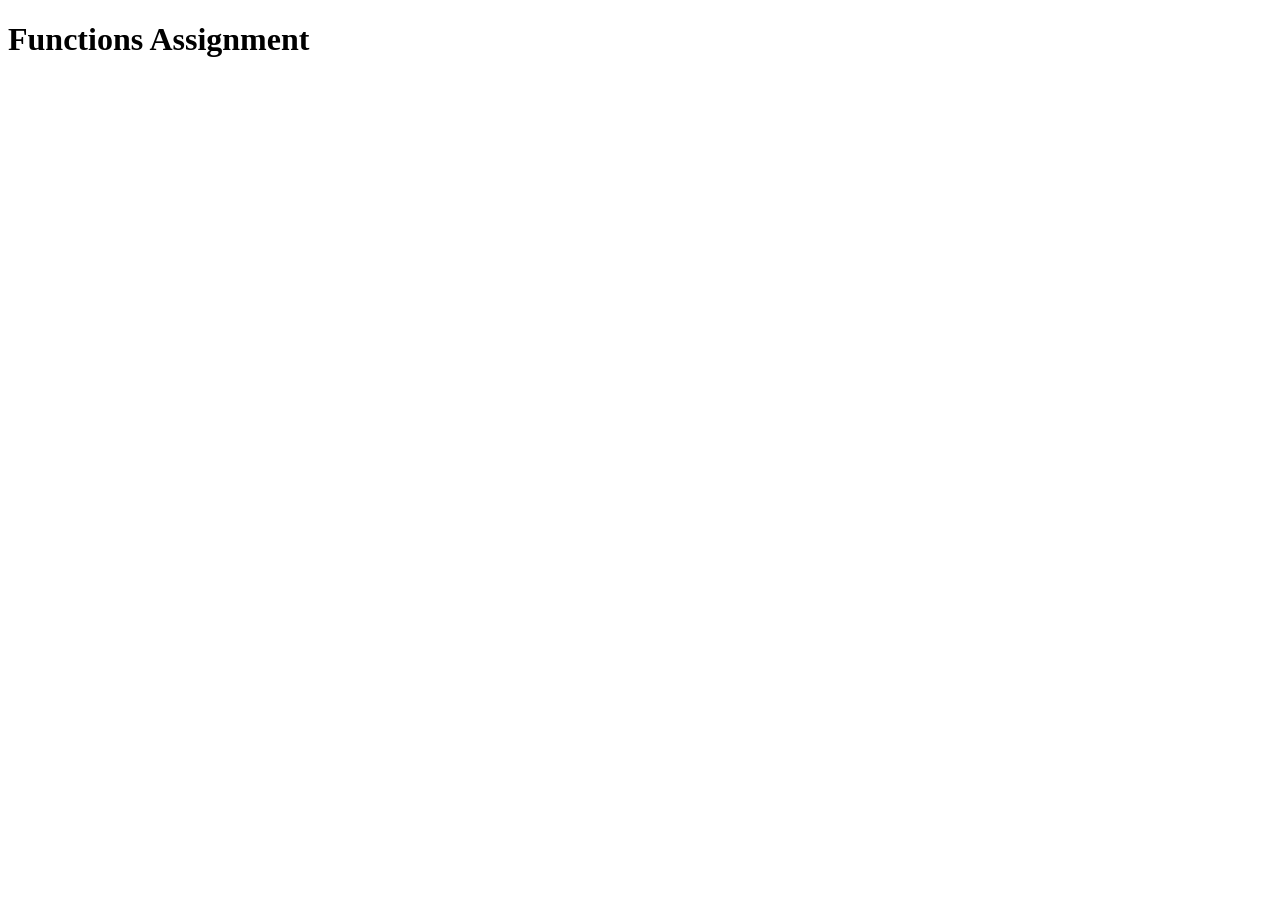
<file: index.html>
<!DOCTYPE html>
<html lang="en">
<head>
    <meta charset="UTF-8">
    <meta name="viewport" content="width=device-width, initial-scale=1.0">
    <title>Functions</title>
</head>
<body>
    <h1>Functions Assignment</h1>
    <script src="/script.js"></script>
</body>
</html>
</file>
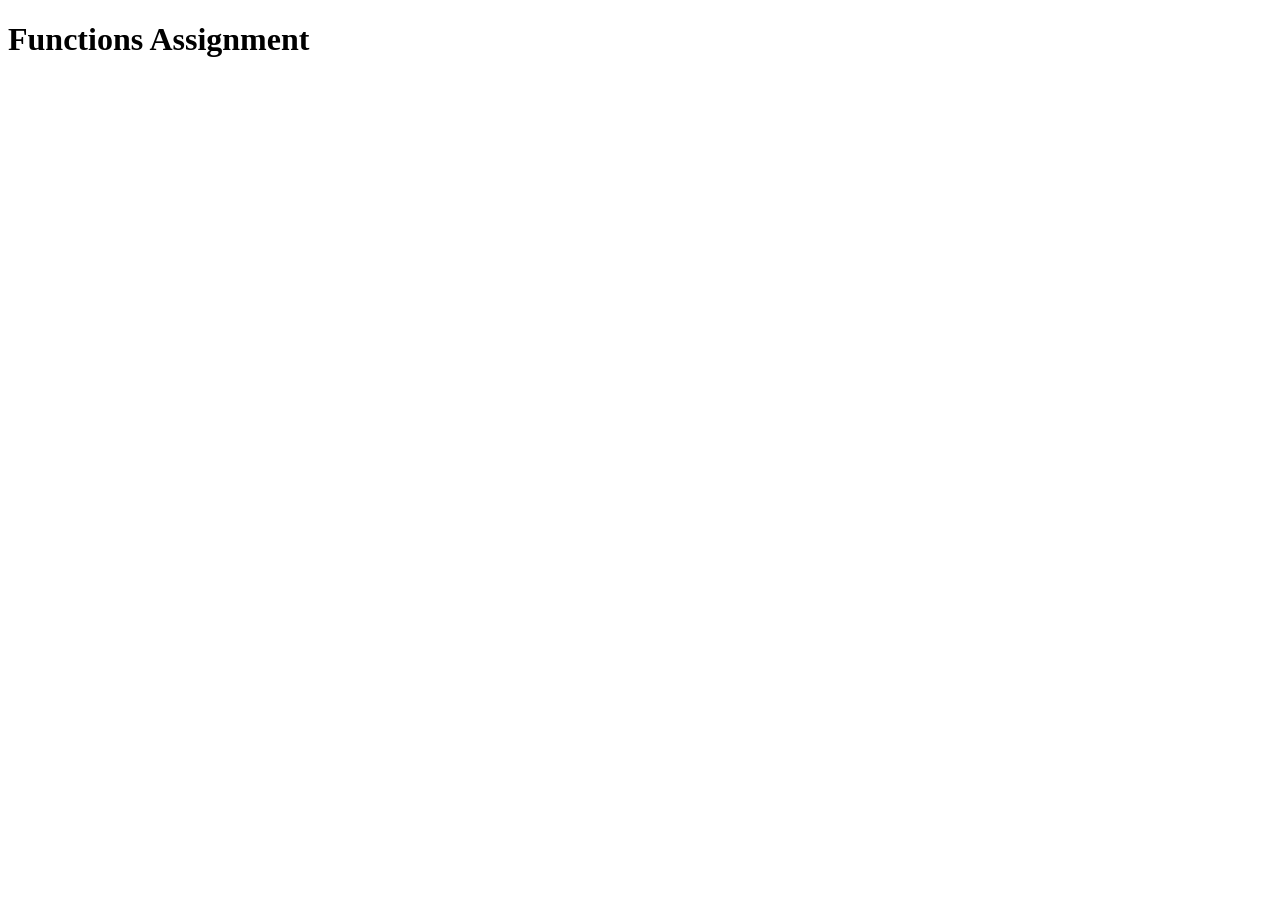
<file: Assignment/index.html>
<!DOCTYPE html>
<html lang="en">
<head>
    <meta charset="UTF-8">
    <meta name="viewport" content="width=device-width, initial-scale=1.0">
    <title>Functions</title>
</head>
<body>
    <h1>Functions Assignment</h1>
    <script src="/Assignment/script.js"></script>
</body>
</html>
</file>
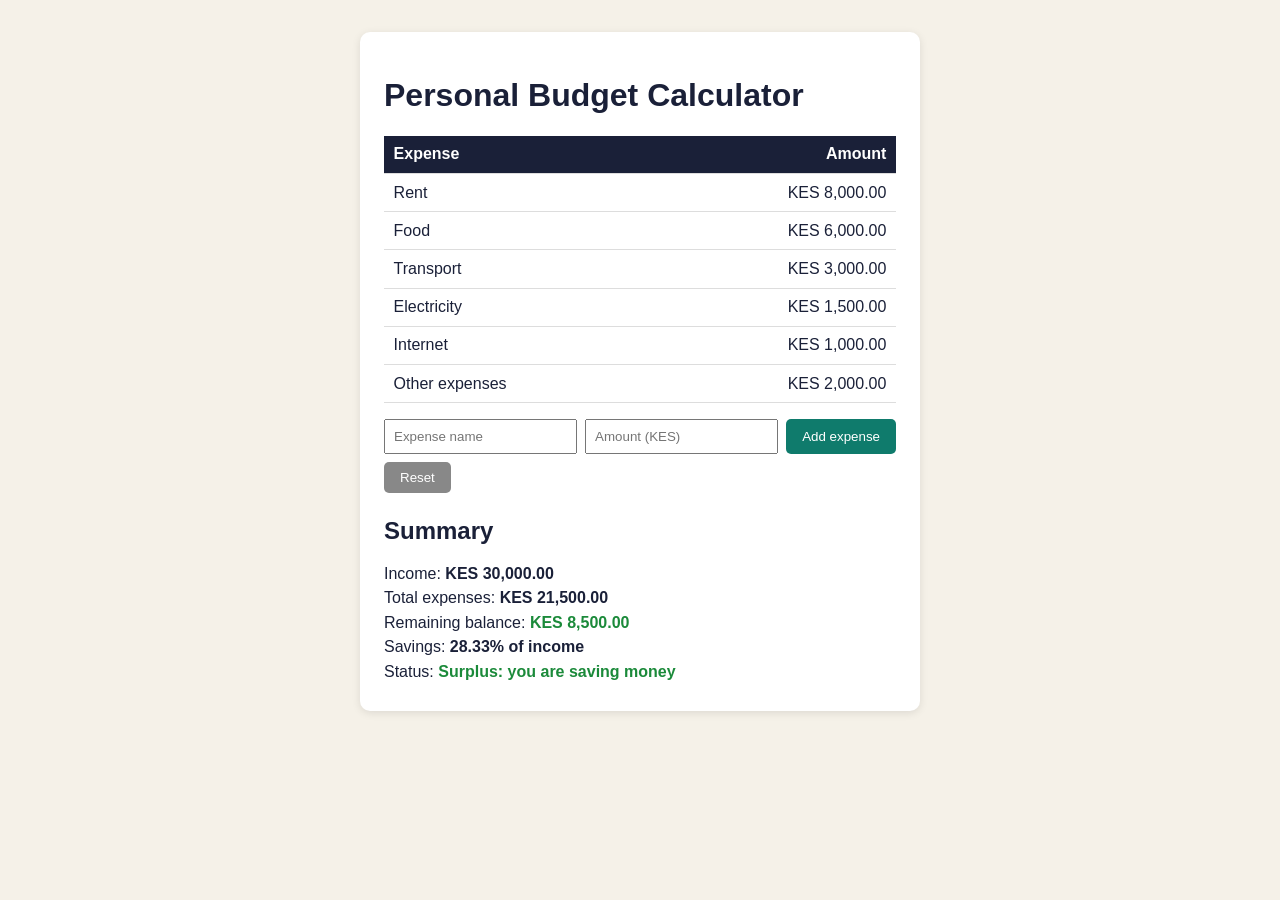
<file: personal calculator/index.html>
<!DOCTYPE html>
<html lang="en">
<head>
  <meta charset="UTF-8">
  <meta name="viewport" content="width=device-width, initial-scale=1.0">
  <title>Personal Budget Calculator</title>
  <link rel="stylesheet" href="/personal calculator/style.css">
</head>
<body>
  <main class="card">
    <h1>Personal Budget Calculator</h1>

    <table>
      <thead>
        <tr><th>Expense</th><th>Amount</th></tr>
      </thead>
      <tbody id="expense-body"></tbody>
    </table>

    <div class="add-expense">
      <input type="text" id="expense-name" placeholder="Expense name">
      <input type="number" id="expense-amount" placeholder="Amount (KES)" min="0">
      <button id="add-btn">Add expense</button>
      <button id="reset-btn" class="secondary">Reset</button>
    </div>

    <section class="summary">
      <h2>Summary</h2>
      <p>Income: <strong id="income"></strong></p>
      <p>Total expenses: <strong id="total-expenses"></strong></p>
      <p>Remaining balance: <strong id="balance"></strong></p>
      <p>Savings: <strong id="savings"></strong></p>
      <p>Status: <strong id="status"></strong></p>
    </section>
  </main>
  <script src="script.js"></script>
</body>
</html>
</file>
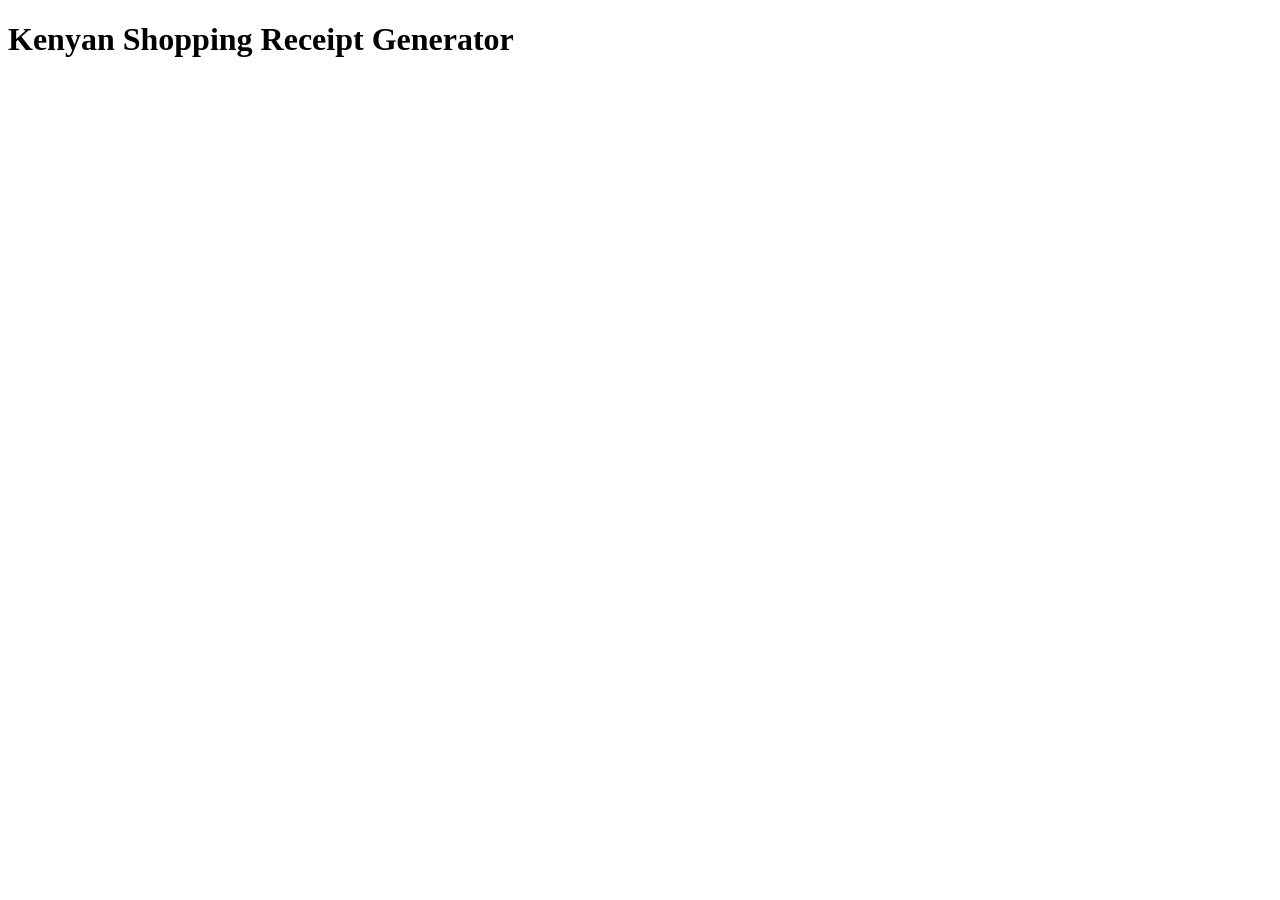
<file: Shooping receipt generator/index.html>
<!DOCTYPE html>
<html lang="en">
<head>
    <meta charset="UTF-8">
    <meta name="viewport" content="width=device-width, initial-scale=1.0">
    <title>Kenyan Shopping Receipt Generator</title>
</head>
<body>
    <h1>Kenyan Shopping Receipt Generator</h1>
    <script src="/Shooping receipt generator/script.js"></script>
</body>
</html>
</file>
<file: personal calculator/style.css>
* { box-sizing: border-box; }

body {
  font-family: Arial, sans-serif;
  background: #f5f1e8;
  margin: 0;
  padding: 2rem 1rem;
  color: #1a2038;
}

.card {
  max-width: 560px;
  margin: 0 auto;
  background: #fff;
  padding: 1.5rem;
  border-radius: 10px;
  box-shadow: 0 2px 8px rgba(0, 0, 0, 0.1);
}

table { width: 100%; border-collapse: collapse; margin-bottom: 1rem; }
th, td { padding: 0.6rem; text-align: left; border-bottom: 1px solid #ddd; }
th { background: #1a2038; color: #fff; }
td:last-child, th:last-child { text-align: right; }

.add-expense { display: flex; gap: 0.5rem; flex-wrap: wrap; margin-bottom: 1.5rem; }
.add-expense input { flex: 1 1 140px; padding: 0.5rem; }
button {
  padding: 0.5rem 1rem;
  border: none;
  border-radius: 5px;
  background: #0f7b6c;
  color: #fff;
  cursor: pointer;
}
button.secondary { background: #888; }

.summary p { margin: 0.4rem 0; }
.positive { color: #1b8a3a; }
.negative { color: #c62828; }
</file>
